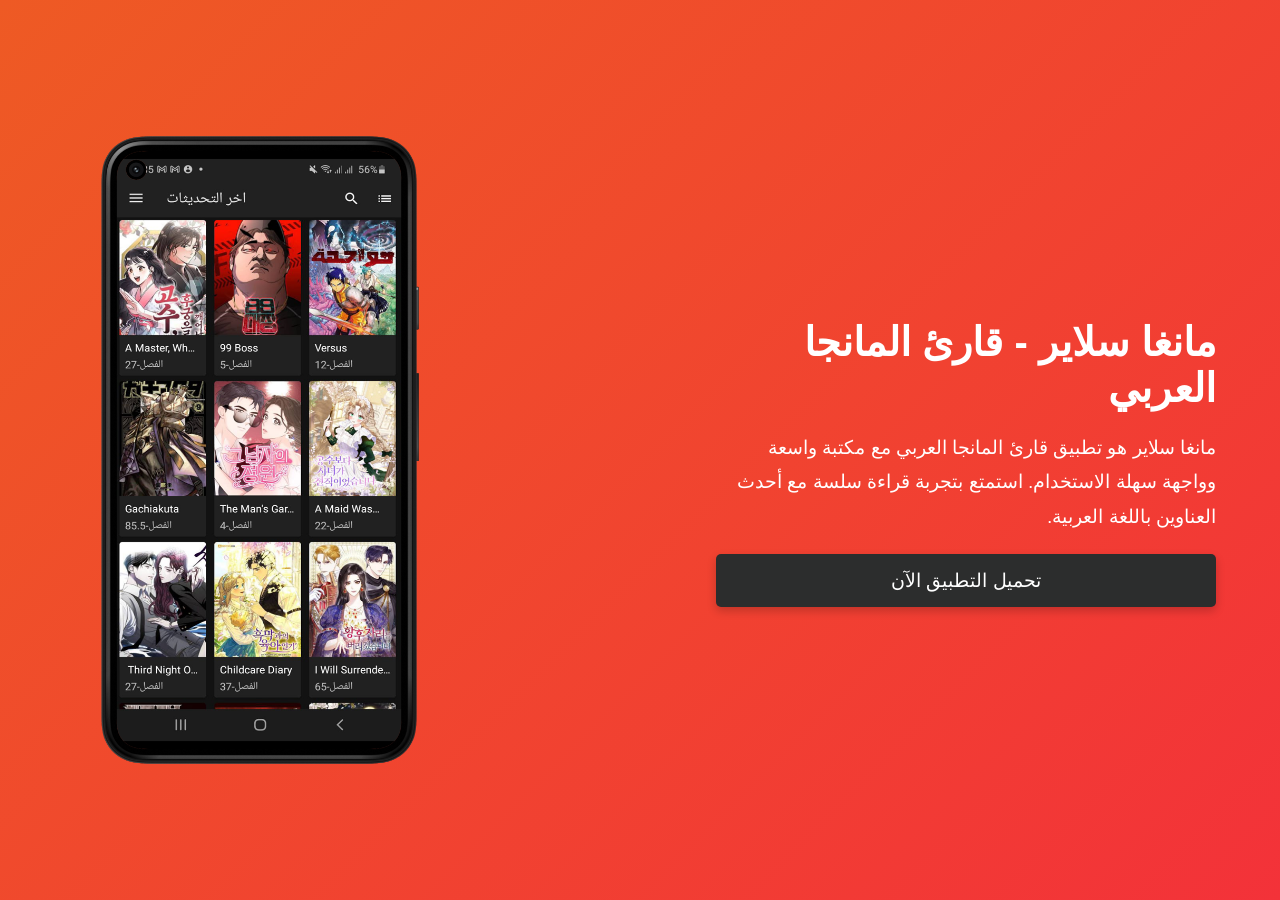
<file: index.html>
<!DOCTYPE html>
<html lang="ar" dir="rtl">
<head>
    <meta charset="UTF-8">
    <link rel="shortcut icon" href="assets/images/fav.png" type="image/x-icon">
    <meta name="viewport" content="width=device-width, initial-scale=1.0">
    <meta name="description"
          content="مانغا سلاير هو تطبيق قارئ المانجا العربي مع مكتبة واسعة، تحديثات يومية، وواجهة سهلة الاستخدام. قم بتحميل التطبيق الآن واستمتع بتجربة قراءة لا مثيل لها.">
    <meta name="keywords" content="
مانغا سلاير, Manga Slayer, mangaslayer, أفضل تطبيق لقراءة المانجا, قارئ مانجا عربي, تحميل مانجا, تطبيق مانجا سلاير,
أفضل قارئ مانجا, موقع مانجا عربي, Manga Reader Arabic, تنزيل مانجا, قراءة المانجا العربية, مانجا ليك,
مانجا العرب, موقع مانجا ستريم, مانجا اون لاين, مانجا عرب تيم, موقع مانجا سلاير,
mangakawaii, مانجا كاواي, مانجا ريدر, manga4arab, مانجا ليك مانجا, manga,
أفضل تطبيق مانجا مجاني, manga reader app, Manga Slayer app">
    <meta name="author" content="Manga Slayer Team">
    <title>مانغا سلاير - تطبيق قارئ المانجا العربي</title>
    <link rel="stylesheet" href="assets/css/style.css">
    <script type="application/ld+json">
        {
            "@context": "https://schema.org",
            "@type": "MobileApplication",
            "name": "مانغا سلاير",
            "operatingSystem": "ANDROID",
            "applicationCategory": "ReadingApplication",
            "url": "https://github.com/abdlhay/Manga_slayer/releases/download/2.3.1/manga_slayer-universal_23.apk",
            "screenshot": [
                "https://mangaslayers.com/assets/images/image_1.png",
                "https://mangaslayers.com/assets/images/image_2.png",
                "https://mangaslayers.com/assets/images/image_3.png",
                "https://mangaslayers.com/assets/images/image_4.png"
            ],
            "aggregateRating": {
                "@type": "AggregateRating",
                "ratingValue": "4.8",
                "ratingCount": "5000"
            },
            "offers": {
                "@type": "Offer",
                "price": "0",
                "priceCurrency": "USD"
            }
        }
    </script>
</head>
<body>
<div class="landing-page">
    <div class="content">
        <h1 class="app-title">مانغا سلاير - قارئ المانجا العربي</h1>
        <p class="tagline">
            مانغا سلاير هو تطبيق قارئ المانجا العربي مع مكتبة واسعة وواجهة سهلة الاستخدام. استمتع بتجربة قراءة سلسة مع
            أحدث العناوين باللغة العربية.
        </p>
        <a href="https://github.com/abdlhay/Manga_slayer/releases/download/2.3.1/manga_slayer-universal_23.apk"
           class="download-button">تحميل التطبيق الآن</a>

    </div>

    <div class="app-image">
        <div class="screenshot-container">
            <img src="assets/images/image_1.png" alt="لقطة شاشة من تطبيق مانغا سلاير" class="screenshot active">
            <img src="assets/images/image_2.png" alt="لقطة شاشة من تطبيق مانغا سلاير" class="screenshot">
            <img src="assets/images/image_3.png" alt="لقطة شاشة من تطبيق مانغا سلاير" class="screenshot">
            <img src="assets/images/image_4.png" alt="لقطة شاشة من تطبيق مانغا سلاير" class="screenshot">
        </div>
    </div>
</div>
<script src="assets/js/scripts.js"></script>
</body>
</html>
</file>
<file: assets/css/style.css>
body {
  margin: 0;
  font-family: 'Arial', sans-serif;
  background: linear-gradient(135deg, #EE5A24FF, #f33239);
  color: white;
  display: flex;
  justify-content: center;
  align-items: center;
  min-height: 100vh;
  padding: 0;
  direction: rtl;
}

.landing-page {
  display: flex;
  flex-direction: row;
  align-items: center;
  justify-content: space-between;
  width: 90%;
  max-width: 1200px;
  gap: 20px;
}

.content {
  max-width: 500px;
  text-align: right;
}

.app-title {
  font-size: 2.5rem;
  margin-bottom: 10px;
}

.tagline {
  font-size: 1.2rem;
  margin-bottom: 20px;
  line-height: 1.8;
}

.download-button {
  display: inline-block;
  padding: 15px 0;
  font-size: 1.2rem;
  color: #ffffff;
  text-decoration: none;
  background-color: #2c2d2d;
  border-radius: 5px;
  box-shadow: 0 4px 10px rgba(0, 0, 0, 0.2);
  transition: transform 0.2s ease-in-out;
  width: 100%;
  text-align: center;
}

.download-button:hover {
  background-color: #505152;
  color: white;
}

.screenshot-container {
  position: relative;
  width: 390px;
  height: 700px;
  margin: 0 auto;
  overflow: hidden;
}

.screenshot {
  position: absolute;
  top: 0;
  left: 0;
  width: 100%;
  height: 100%;
  opacity: 0;
  transition: opacity 1s ease-in-out;
}

.screenshot.active {
  opacity: 1;
}

.disclaimer {
  text-align: center;
  font-size: 14px;
  margin-top: 20px;
  padding: 10px;
  background-color: #f9f9f9;
  border-top: 1px solid #ddd;
  color: #555;
}
.disclaimer strong {
  color: #000;
}

@media screen and (max-width: 768px) {
  .landing-page {
    flex-direction: column;
    align-items: center;
    text-align: center;
    gap: 0;
  }

  .content {
    max-width: 90%;
  }

  .app-title {
    font-size: 2rem;
  }

  .tagline {
    font-size: 1rem;
    margin-bottom: 10px;
  }

  .download-button {
    font-size: 1rem;
    padding: 12px 0;
    max-width: 90%;
  }

  .screenshot-container {
    width: 250px;
    height: 500px;
  }
}
</file>
